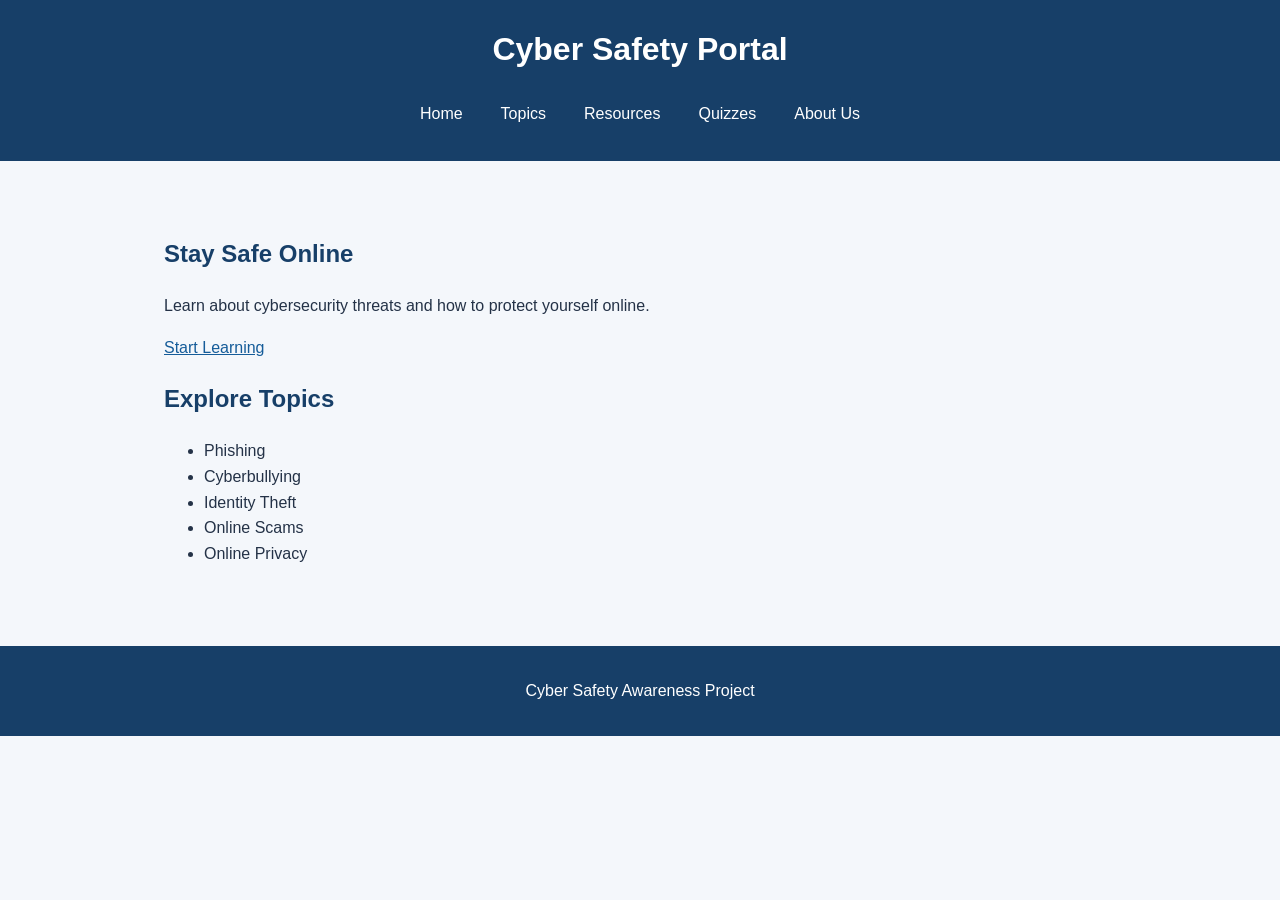
<file: index.html>
<!DOCTYPE html>
<html lang="en">
<head>
  <meta charset="UTF-8">
  <meta name="viewport" content="width=device-width, initial-scale=1.0">
  <title>Cyber Safety Portal</title>
  <link rel="stylesheet" href="style.css">
</head>
<body>
  <header>
    <h1>Cyber Safety Portal</h1>
    <nav>
      <a href="index.html">Home</a>
      <a href="topics.html">Topics</a>
      <a href="resources.html">Resources</a>
      <a href="quizzes.html">Quizzes</a>
      <a href="about.html">About Us</a>
    </nav>
  </header>

  <main>
    <h2>Stay Safe Online</h2>
    <p>Learn about cybersecurity threats and how to protect yourself online.</p>
    <a href="topics.html">Start Learning</a>

    <h2>Explore Topics</h2>
    <ul>
      <li>Phishing</li>
      <li>Cyberbullying</li>
      <li>Identity Theft</li>
      <li>Online Scams</li>
      <li>Online Privacy</li>
    </ul>
  </main>

  <footer>
    <p>Cyber Safety Awareness Project</p>
  </footer>
</body>
</html>
</file>
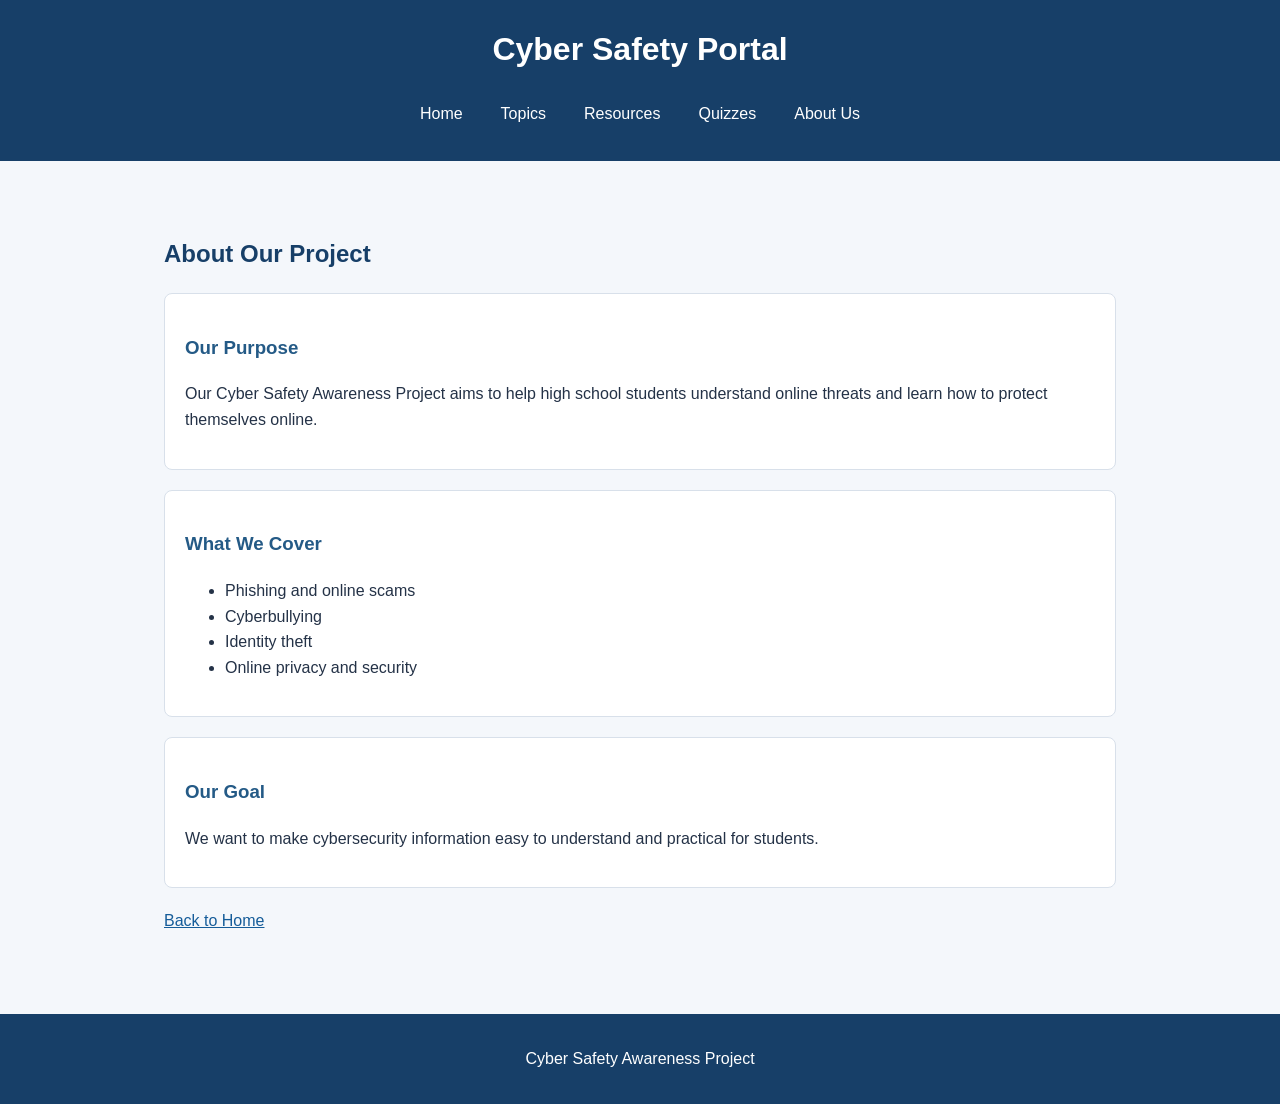
<file: about.html>
<!DOCTYPE html>
<html lang="en">
<head>
    <meta charset="UTF-8">
    <meta name="viewport" content="width=device-width, initial-scale=1.0">
    <title>About Us - Cyber Safety Portal</title>
    <link rel="stylesheet" href="style.css">
</head>
<body>

    <header>
        <h1>Cyber Safety Portal</h1>

        <nav>
            <a href="index.html">Home</a>
            <a href="topics.html">Topics</a>
            <a href="resources.html">Resources</a>
            <a href="quizzes.html">Quizzes</a>
            <a href="about.html">About Us</a>
        </nav>
    </header>

    <main>
        <h2>About Our Project</h2>

        <section>
            <h3>Our Purpose</h3>
            <p>
                Our Cyber Safety Awareness Project aims to help
                high school students understand online threats
                and learn how to protect themselves online.
            </p>
        </section>

        <section>
            <h3>What We Cover</h3>
            <ul>
                <li>Phishing and online scams</li>
                <li>Cyberbullying</li>
                <li>Identity theft</li>
                <li>Online privacy and security</li>
            </ul>
        </section>

        <section>
            <h3>Our Goal</h3>
            <p>
                We want to make cybersecurity information
                easy to understand and practical for students.
            </p>
        </section>

        <p><a href="index.html">Back to Home</a></p>
    </main>

    <footer>
        <p>Cyber Safety Awareness Project</p>
    </footer>

</body>
</html>
</file>
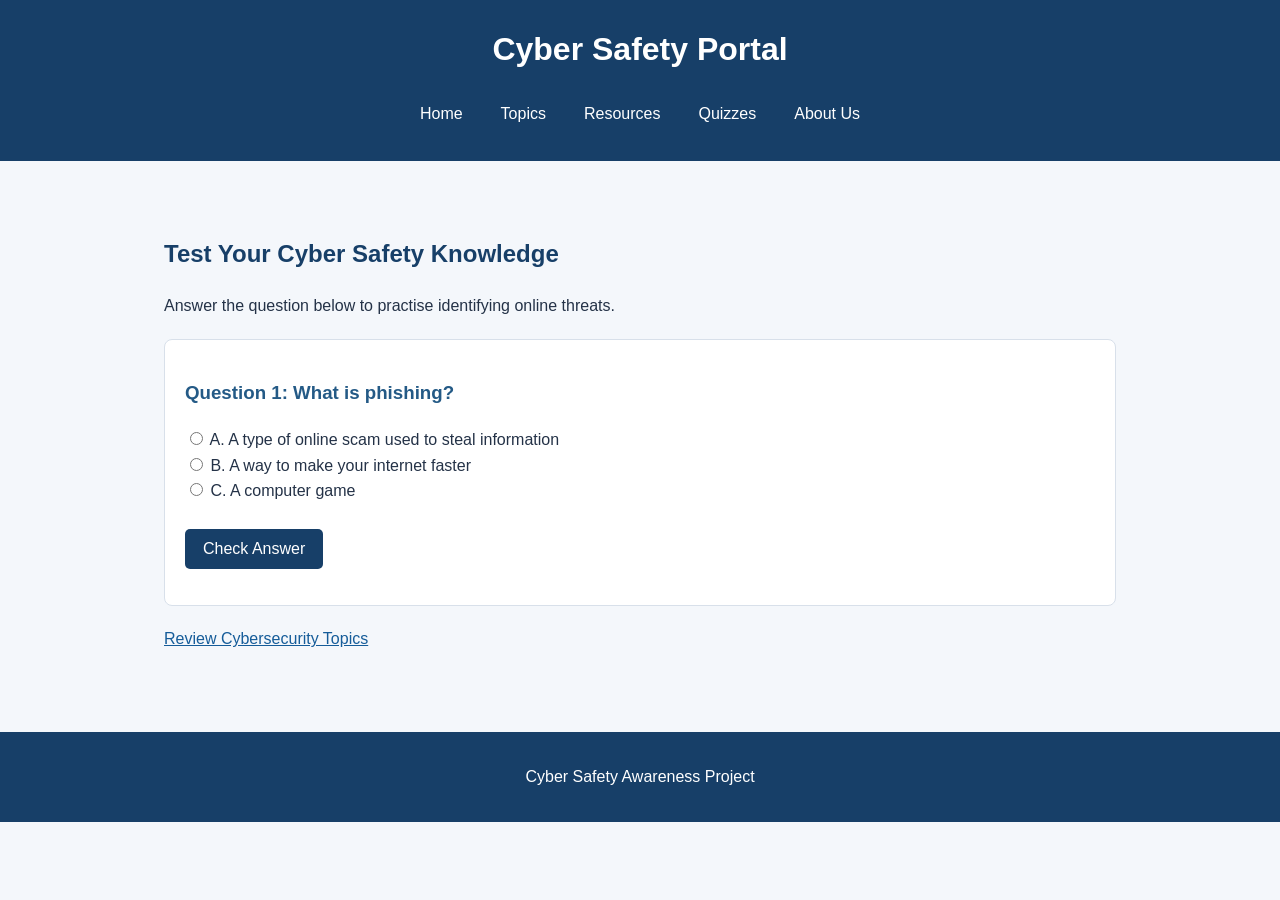
<file: quizzes.html>
<!DOCTYPE html>
<html lang="en">
<head>
    <meta charset="UTF-8">
    <meta name="viewport" content="width=device-width, initial-scale=1.0">
    <title>Cyber Safety Quiz</title>
    <link rel="stylesheet" href="style.css">
</head>
<body>

    <header>
        <h1>Cyber Safety Portal</h1>

        <nav>
            <a href="index.html">Home</a>
            <a href="topics.html">Topics</a>
            <a href="resources.html">Resources</a>
            <a href="quizzes.html">Quizzes</a>
            <a href="about.html">About Us</a>
        </nav>
    </header>

    <main>
        <h2>Test Your Cyber Safety Knowledge</h2>
        <p>Answer the question below to practise identifying online threats.</p>

        <section>
            <h3>Question 1: What is phishing?</h3>

            <form id="quiz-form">
                <label>
                    <input type="radio" name="answer" value="a">
                    A. A type of online scam used to steal information
                </label>
                <br>

                <label>
                    <input type="radio" name="answer" value="b">
                    B. A way to make your internet faster
                </label>
                <br>

                <label>
                    <input type="radio" name="answer" value="c">
                    C. A computer game
                </label>
                <br><br>

                <button type="submit">Check Answer</button>
            </form>

            <p id="result" aria-live="polite"></p>
        </section>

        <p><a href="topics.html">Review Cybersecurity Topics</a></p>
    </main>

    <footer>
        <p>Cyber Safety Awareness Project</p>
    </footer>

    <script>
        document.getElementById("quiz-form").addEventListener("submit", function(event) {
            event.preventDefault();

            const answer = document.querySelector('input[name="answer"]:checked');
            const result = document.getElementById("result");

            if (!answer) {
                result.textContent = "Please select an answer first.";
            } else if (answer.value === "a") {
                result.textContent = "Correct! Phishing attempts to trick people into revealing information.";
            } else {
                result.textContent = "Not quite. Try again!";
            }
        });
    </script>

</body>
</html>
</file>
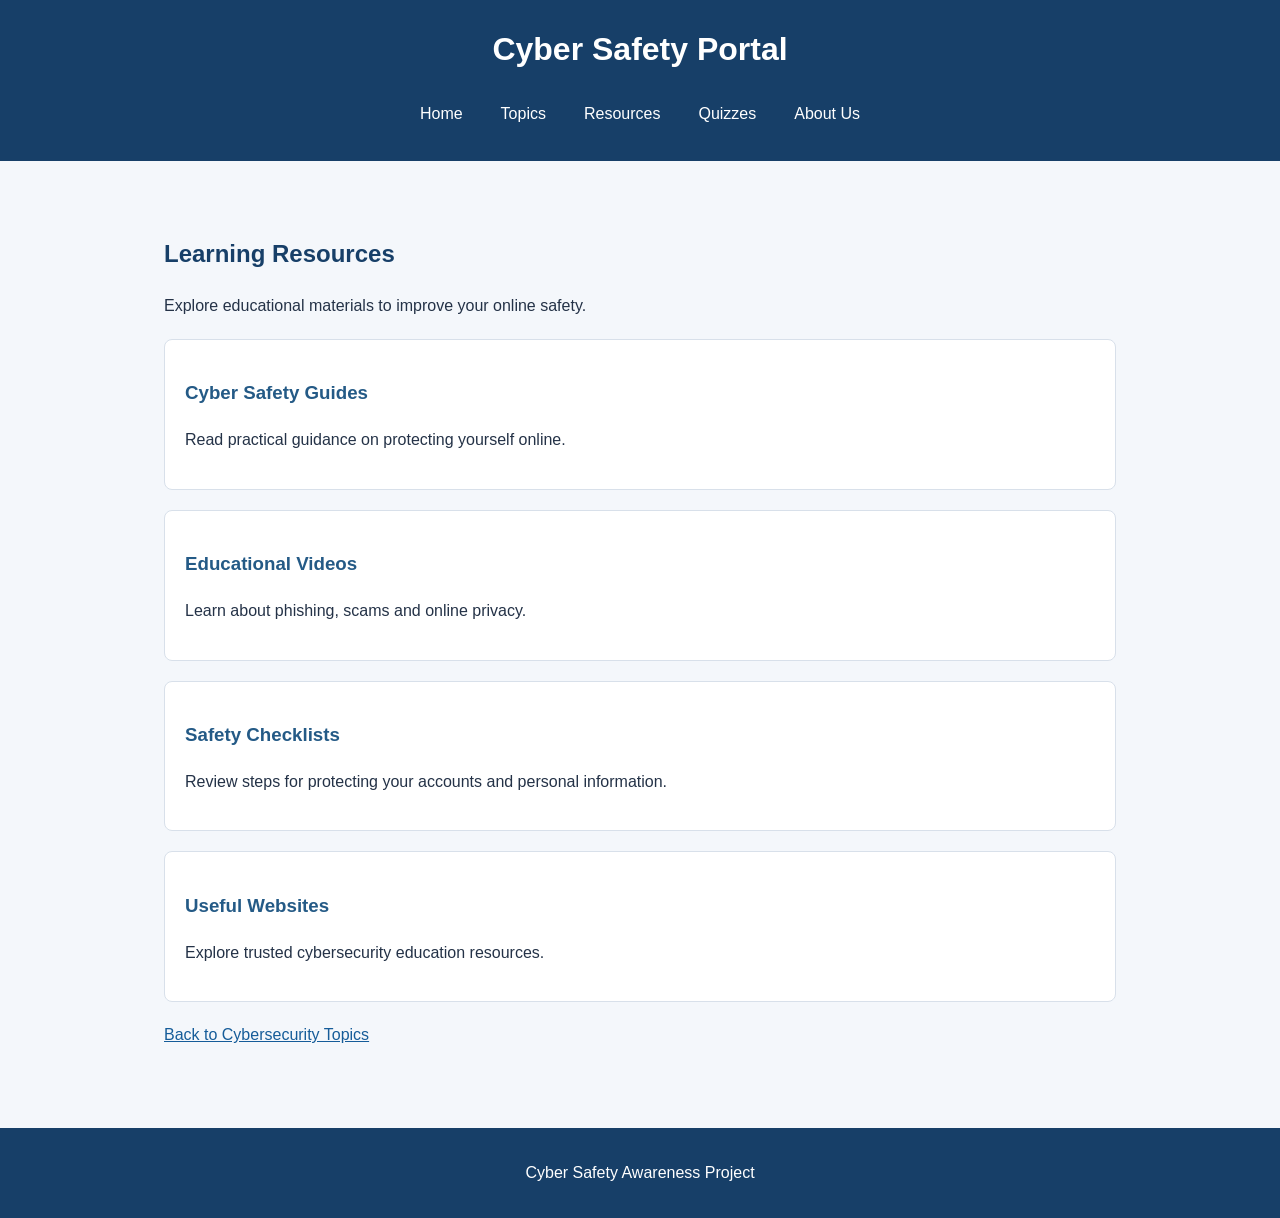
<file: resources.html>
<!DOCTYPE html>
<html lang="en">
<head>
    <meta charset="UTF-8">
    <meta name="viewport" content="width=device-width, initial-scale=1.0">
    <title>Learning Resources</title>
    <link rel="stylesheet" href="style.css">
</head>
<body>

    <header>
        <h1>Cyber Safety Portal</h1>

        <nav>
            <a href="index.html">Home</a>
            <a href="topics.html">Topics</a>
            <a href="resources.html">Resources</a>
            <a href="quizzes.html">Quizzes</a>
            <a href="about.html">About Us</a>
        </nav>
    </header>

    <main>
        <h2>Learning Resources</h2>
        <p>Explore educational materials to improve your online safety.</p>

        <section>
            <h3>Cyber Safety Guides</h3>
            <p>Read practical guidance on protecting yourself online.</p>
        </section>

        <section>
            <h3>Educational Videos</h3>
            <p>Learn about phishing, scams and online privacy.</p>
        </section>

        <section>
            <h3>Safety Checklists</h3>
            <p>Review steps for protecting your accounts and personal information.</p>
        </section>

        <section>
            <h3>Useful Websites</h3>
            <p>Explore trusted cybersecurity education resources.</p>
        </section>

        <p><a href="topics.html">Back to Cybersecurity Topics</a></p>
    </main>

    <footer>
        <p>Cyber Safety Awareness Project</p>
    </footer>

</body>
</html>
</file>
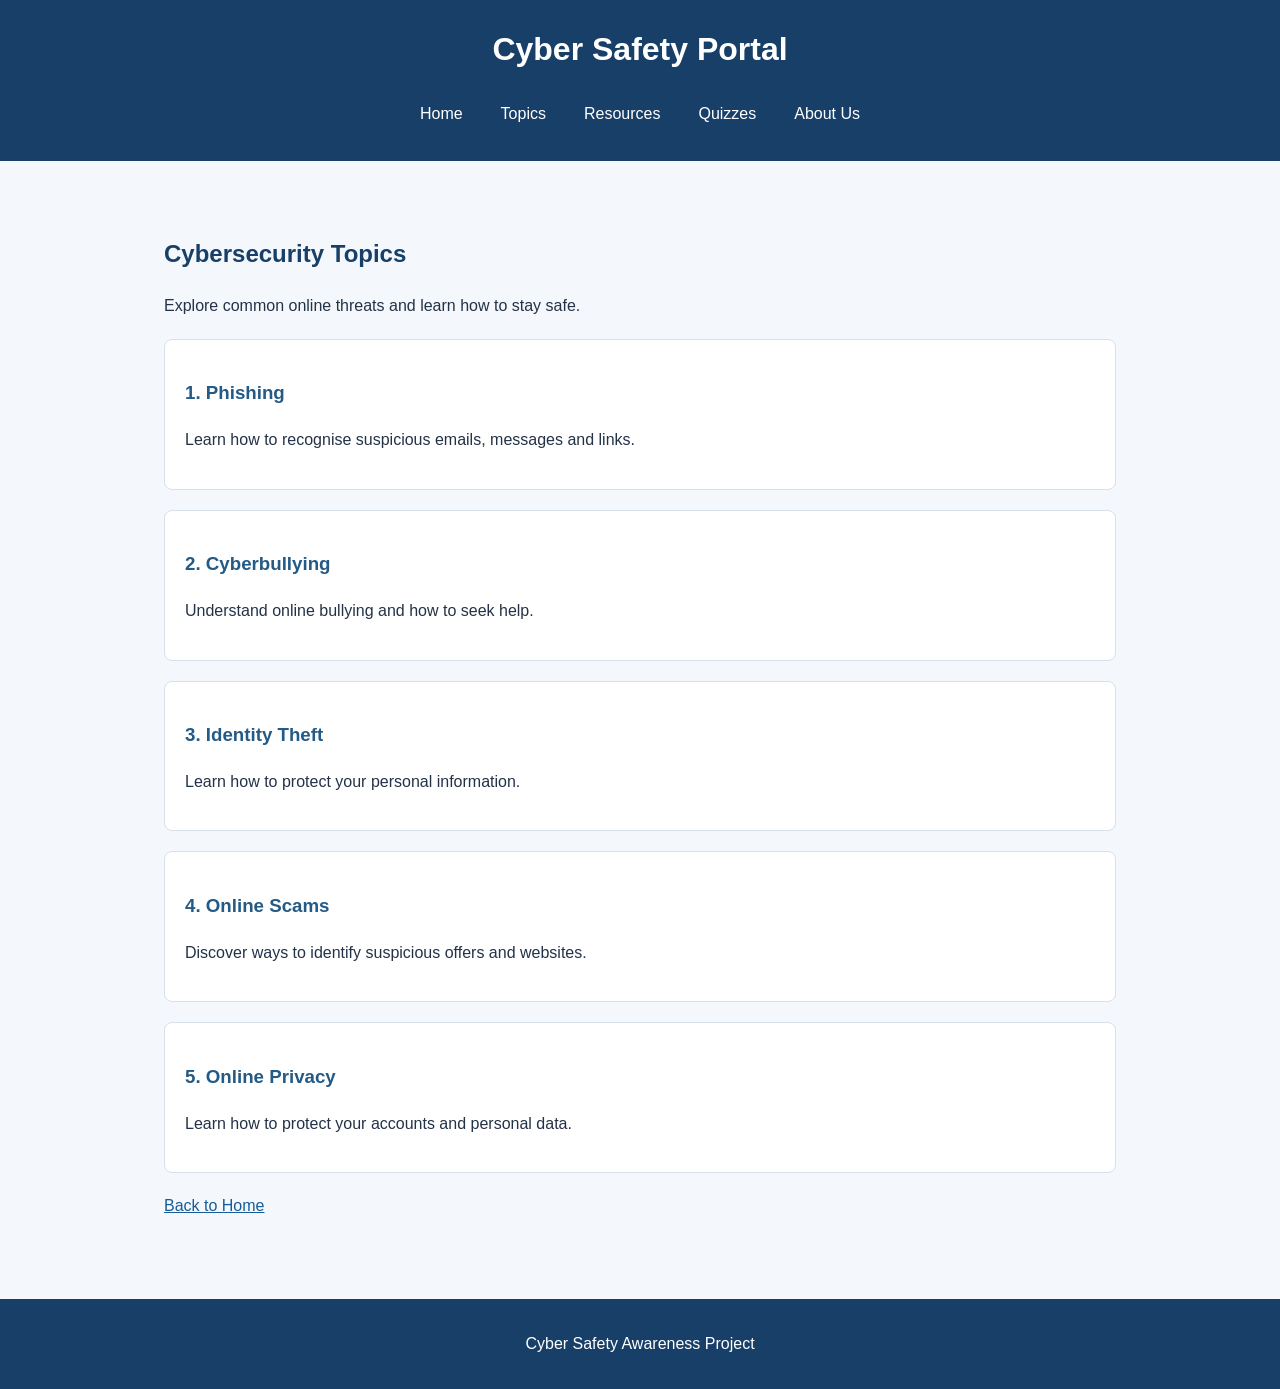
<file: topics.html>
<!DOCTYPE html>
<html lang="en">
<head>
    <meta charset="UTF-8">
    <meta name="viewport" content="width=device-width, initial-scale=1.0">
    <title>Cybersecurity Topics</title>
    <link rel="stylesheet" href="style.css">
</head>
<body>

    <header>
        <h1>Cyber Safety Portal</h1>

        <nav>
            <a href="index.html">Home</a>
            <a href="topics.html">Topics</a>
            <a href="resources.html">Resources</a>
            <a href="quizzes.html">Quizzes</a>
            <a href="about.html">About Us</a>
        </nav>
    </header>

    <main>
        <h2>Cybersecurity Topics</h2>
        <p>Explore common online threats and learn how to stay safe.</p>

        <section>
            <h3>1. Phishing</h3>
            <p>Learn how to recognise suspicious emails, messages and links.</p>
        </section>

        <section>
            <h3>2. Cyberbullying</h3>
            <p>Understand online bullying and how to seek help.</p>
        </section>

        <section>
            <h3>3. Identity Theft</h3>
            <p>Learn how to protect your personal information.</p>
        </section>

        <section>
            <h3>4. Online Scams</h3>
            <p>Discover ways to identify suspicious offers and websites.</p>
        </section>

        <section>
            <h3>5. Online Privacy</h3>
            <p>Learn how to protect your accounts and personal data.</p>
        </section>

        <p><a href="index.html">Back to Home</a></p>
    </main>

    <footer>
        <p>Cyber Safety Awareness Project</p>
    </footer>

</body>
</html>
</file>
<file: style.css>
/* General page styling */
* {
    box-sizing: border-box;
}

body {
    margin: 0;
    font-family: Arial, sans-serif;
    background-color: #f4f7fb;
    color: #243247;
    line-height: 1.6;
}

/* Website header */
header {
    background-color: #173f68;
    color: white;
    text-align: center;
    padding: 24px 16px;
}

header h1 {
    margin: 0 0 16px;
}

/* Navigation menu */
nav {
    display: flex;
    justify-content: center;
    flex-wrap: wrap;
    gap: 10px;
}

nav a {
    color: white;
    text-decoration: none;
    padding: 10px 14px;
    border-radius: 5px;
}

nav a:hover,
nav a:focus {
    background-color: #315f8d;
    outline-offset: 3px;
}

/* Main content */
main {
    max-width: 1000px;
    margin: 30px auto;
    padding: 24px;
}

h2 {
    color: #173f68;
}

/* Content sections */
section {
    background-color: white;
    border: 1px solid #d8e0ea;
    border-radius: 8px;
    padding: 20px;
    margin: 20px 0;
}

section h3 {
    color: #245a86;
}

/* Links and buttons */
main a {
    color: #155c99;
}

button {
    background-color: #173f68;
    color: white;
    border: none;
    border-radius: 5px;
    padding: 11px 18px;
    cursor: pointer;
    font-size: 16px;
}

button:hover,
button:focus {
    background-color: #315f8d;
}

/* Footer */
footer {
    background-color: #173f68;
    color: white;
    text-align: center;
    padding: 16px;
    margin-top: 40px;
}

/* Mobile-friendly layout */
@media (max-width: 600px) {
    nav {
        flex-direction: column;
        align-items: stretch;
    }

    main {
        margin: 12px auto;
        padding: 16px;
    }
}
</file>
